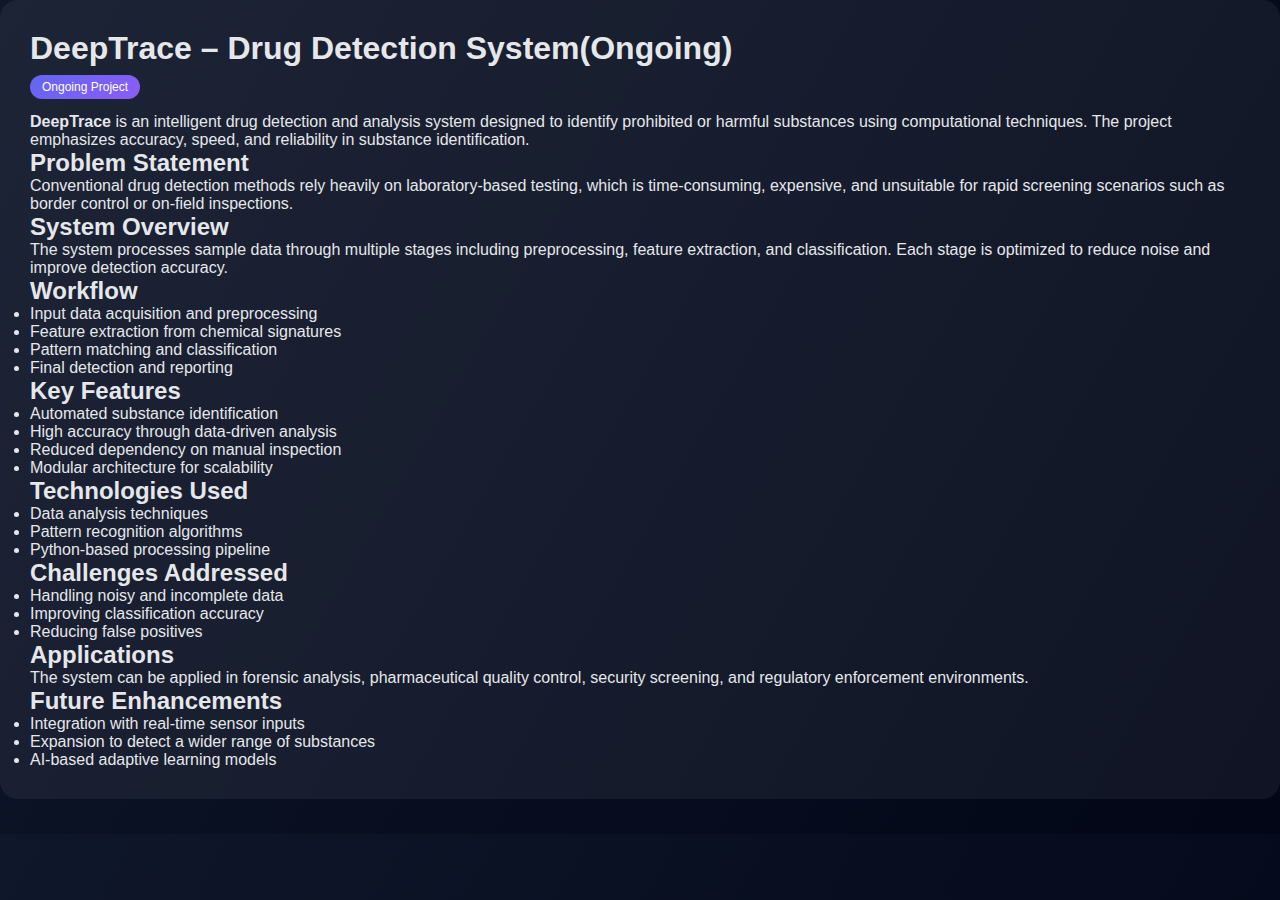
<file: deeptrace.html>
<!DOCTYPE html>
<html lang="en">
<head>
    <meta charset="UTF-8">
    <title>DeepTrace – Drug Detection System</title>
    <link rel="stylesheet" href="../style.css">
</head>
<body>
<section class = "glass">
<h1>DeepTrace – Drug Detection System(Ongoing)</h1>
<span class="badge">Ongoing Project</span>

<p>
    <strong>DeepTrace</strong> is an intelligent drug detection and analysis system
    designed to identify prohibited or harmful substances using computational
    techniques. The project emphasizes accuracy, speed, and reliability in
    substance identification.
</p>

<h2>Problem Statement</h2>
<p>
    Conventional drug detection methods rely heavily on laboratory-based testing,
    which is time-consuming, expensive, and unsuitable for rapid screening
    scenarios such as border control or on-field inspections.
</p>

<h2>System Overview</h2>
<p>
    The system processes sample data through multiple stages including preprocessing,
    feature extraction, and classification. Each stage is optimized to reduce noise
    and improve detection accuracy.
</p>

<h2>Workflow</h2>
<ul>
    <li>Input data acquisition and preprocessing</li>
    <li>Feature extraction from chemical signatures</li>
    <li>Pattern matching and classification</li>
    <li>Final detection and reporting</li>
</ul>

<h2>Key Features</h2>
<ul>
    <li>Automated substance identification</li>
    <li>High accuracy through data-driven analysis</li>
    <li>Reduced dependency on manual inspection</li>
    <li>Modular architecture for scalability</li>
</ul>

<h2>Technologies Used</h2>
<ul>
    <li>Data analysis techniques</li>
    <li>Pattern recognition algorithms</li>
    <li>Python-based processing pipeline</li>
</ul>

<h2>Challenges Addressed</h2>
<ul>
    <li>Handling noisy and incomplete data</li>
    <li>Improving classification accuracy</li>
    <li>Reducing false positives</li>
</ul>

<h2>Applications</h2>
<p>
    The system can be applied in forensic analysis, pharmaceutical quality control,
    security screening, and regulatory enforcement environments.
</p>

<h2>Future Enhancements</h2>
<ul>
    <li>Integration with real-time sensor inputs</li>
    <li>Expansion to detect a wider range of substances</li>
    <li>AI-based adaptive learning models</li>
</ul>
</section>
</file>
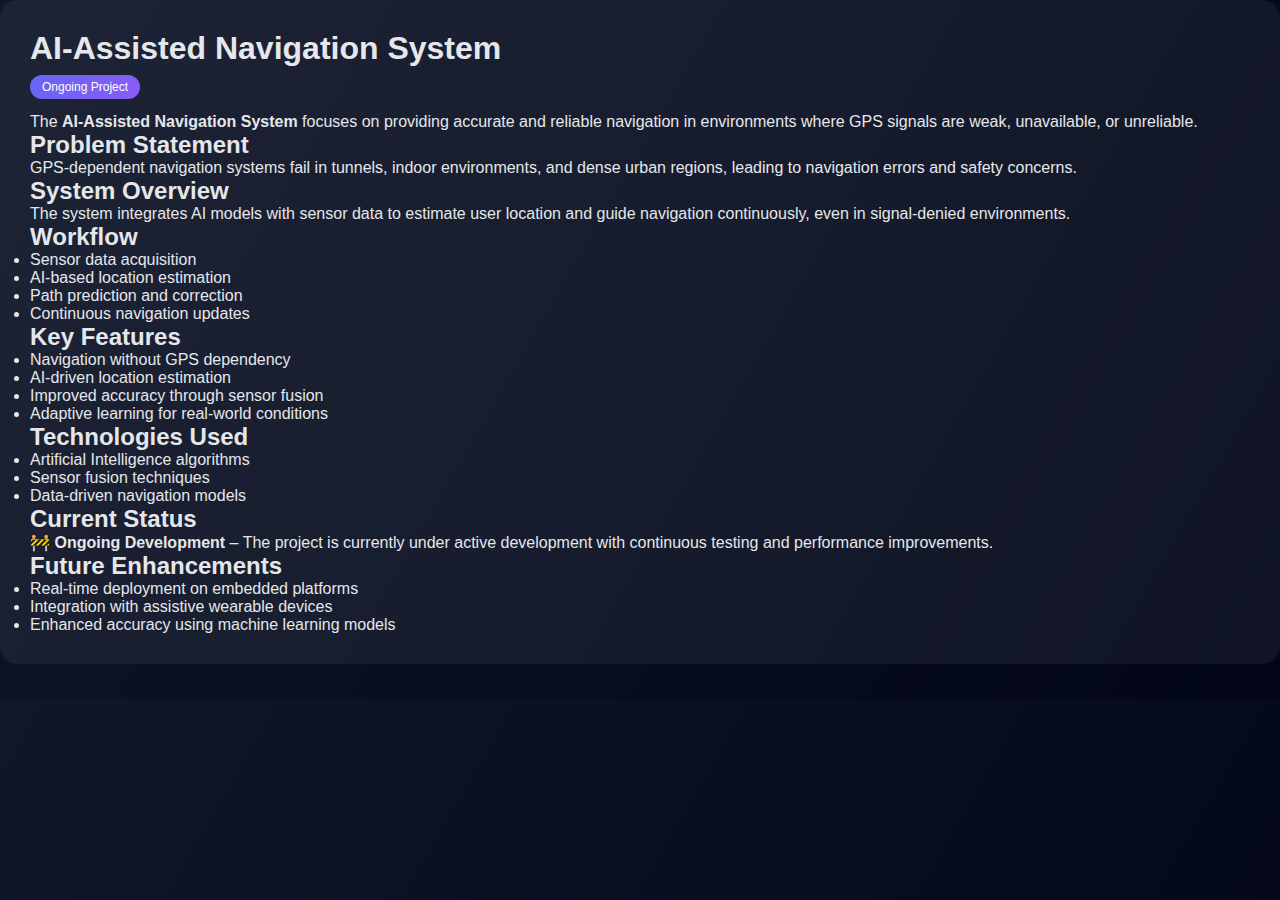
<file: navigation.html>
<!DOCTYPE html>
<html lang="en">
<head>
    <meta charset="UTF-8">
    <title>AI-Assisted Navigation (Ongoing)</title>
    <link rel="stylesheet" href="../style.css">
</head>
<body>
<section class  = "glass"> 
    


<h1>AI-Assisted Navigation System</h1>
<span class="badge">Ongoing Project</span>

<p>
    The <strong>AI-Assisted Navigation System</strong> focuses on providing accurate
    and reliable navigation in environments where GPS signals are weak, unavailable,
    or unreliable.
</p>

<h2>Problem Statement</h2>
<p>
    GPS-dependent navigation systems fail in tunnels, indoor environments, and
    dense urban regions, leading to navigation errors and safety concerns.
</p>

<h2>System Overview</h2>
<p>
    The system integrates AI models with sensor data to estimate user location and
    guide navigation continuously, even in signal-denied environments.
</p>

<h2>Workflow</h2>
<ul>
    <li>Sensor data acquisition</li>
    <li>AI-based location estimation</li>
    <li>Path prediction and correction</li>
    <li>Continuous navigation updates</li>
</ul>

<h2>Key Features</h2>
<ul>
    <li>Navigation without GPS dependency</li>
    <li>AI-driven location estimation</li>
    <li>Improved accuracy through sensor fusion</li>
    <li>Adaptive learning for real-world conditions</li>
</ul>

<h2>Technologies Used</h2>
<ul>
    <li>Artificial Intelligence algorithms</li>
    <li>Sensor fusion techniques</li>
    <li>Data-driven navigation models</li>
</ul>

<h2>Current Status</h2>
<p>
    🚧 <strong>Ongoing Development</strong> – The project is currently under active
    development with continuous testing and performance improvements.
</p>

<h2>Future Enhancements</h2>
<ul>
    <li>Real-time deployment on embedded platforms</li>
    <li>Integration with assistive wearable devices</li>
    <li>Enhanced accuracy using machine learning models</li>
</ul>
</section>
</file>
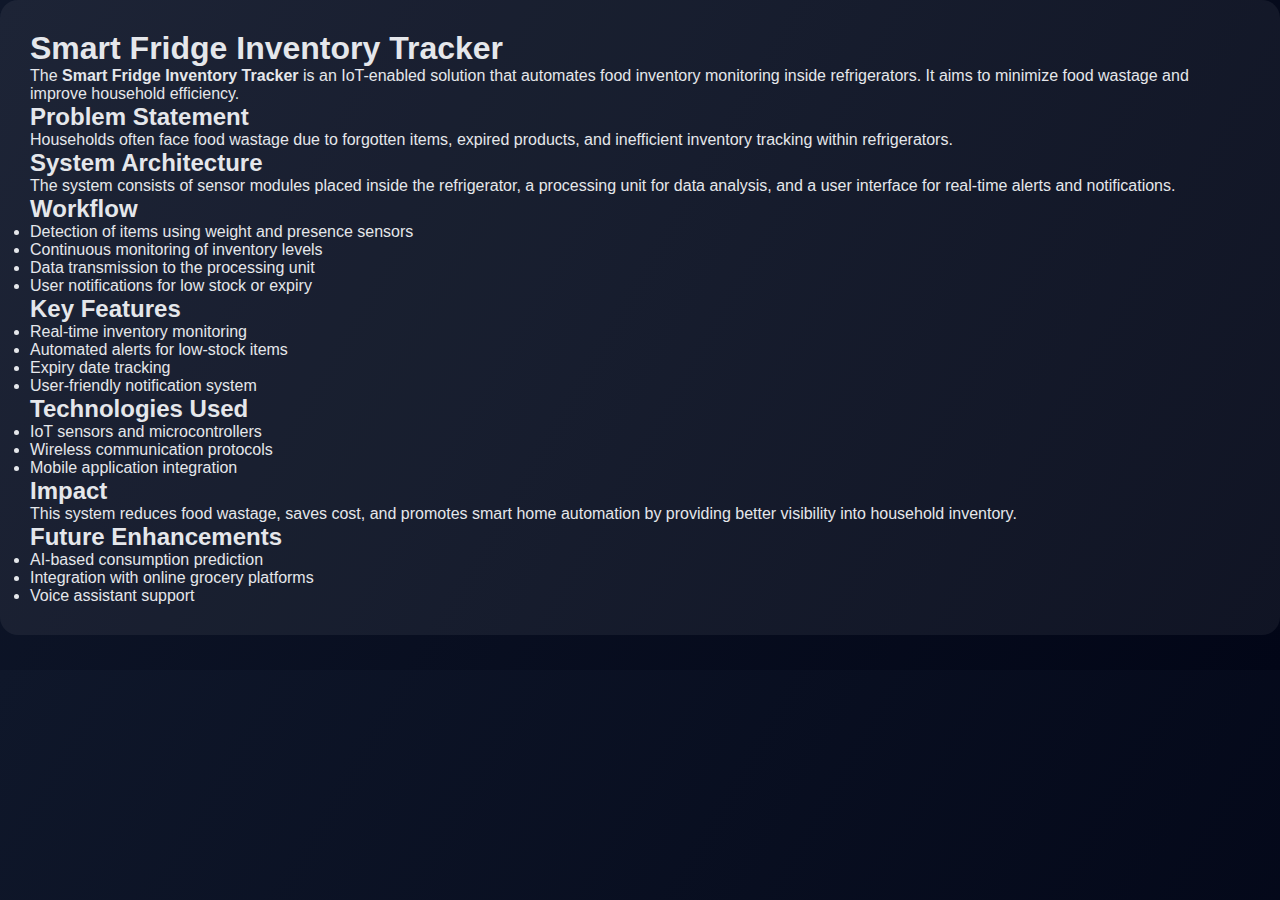
<file: smart-fridge.html>
<!DOCTYPE html>
<html lang="en">
<head>
    <meta charset="UTF-8">
    <title>Smart Fridge Inventory Tracker</title>
    <link rel="stylesheet" href="../style.css">
</head>
<body>
<section class = "glass">
<h1>Smart Fridge Inventory Tracker</h1>

<p>
    The <strong>Smart Fridge Inventory Tracker</strong> is an IoT-enabled solution
    that automates food inventory monitoring inside refrigerators. It aims to
    minimize food wastage and improve household efficiency.
</p>

<h2>Problem Statement</h2>
<p>
    Households often face food wastage due to forgotten items, expired products,
    and inefficient inventory tracking within refrigerators.
</p>

<h2>System Architecture</h2>
<p>
    The system consists of sensor modules placed inside the refrigerator, a
    processing unit for data analysis, and a user interface for real-time alerts
    and notifications.
</p>

<h2>Workflow</h2>
<ul>
    <li>Detection of items using weight and presence sensors</li>
    <li>Continuous monitoring of inventory levels</li>
    <li>Data transmission to the processing unit</li>
    <li>User notifications for low stock or expiry</li>
</ul>

<h2>Key Features</h2>
<ul>
    <li>Real-time inventory monitoring</li>
    <li>Automated alerts for low-stock items</li>
    <li>Expiry date tracking</li>
    <li>User-friendly notification system</li>
</ul>

<h2>Technologies Used</h2>
<ul>
    <li>IoT sensors and microcontrollers</li>
    <li>Wireless communication protocols</li>
    <li>Mobile application integration</li>
</ul>

<h2>Impact</h2>
<p>
    This system reduces food wastage, saves cost, and promotes smart home automation
    by providing better visibility into household inventory.
</p>

<h2>Future Enhancements</h2>
<ul>
    <li>AI-based consumption prediction</li>
    <li>Integration with online grocery platforms</li>
    <li>Voice assistant support</li>
</ul>
</section>
</file>
<file: style.css>
* {
    margin: 0;
    padding: 0;
    box-sizing: border-box;
    font-family: "Segoe UI", Poppins, sans-serif;
}

body {
    background: linear-gradient(120deg, #0f172a, #020617);
    color: #e5e7eb;
}
.top-profile {
    text-align: center;
    padding: 60px 20px;
    display: flex;
    flex-direction: column;
    align-items: center;
}


.profile-img {
    width: 350x;          /* slightly bigger */
    height: 350px;
    border-radius: 50%;
    border: 4px solid #6366f1;
    box-shadow: 0 15px 35px rgba(99,102,241,0.6);
    margin: 0 auto 20px;   /* centers the image */
    display: block;        /* required for centering */
}

.top-links a {
    display: inline-block;
    margin: 10px;
    padding: 14px 32px;          /* bigger button */
    border-radius: 30px;
    background: linear-gradient(135deg, #6366f1, #8b5cf6);
    color: #fff;
    text-decoration: none;
    font-weight: 700;
    font-size: 17px;             /* makes text bigger */
    box-shadow: 0 10px 25px rgba(99,102,241,0.5);
}

.top-links a:hover {
    transform: translateY(-2px);
    box-shadow: 0 14px 35px rgba(99,102,241,0.7);
}


/* CONTENT */
.container {
    max-width: 1000px;
    margin: auto;
    padding: 20px;
}

/* GLASS CARD */
.glass {
    background: rgba(255,255,255,0.06);
    border-radius: 18px;
    padding: 30px;
    margin-bottom: 35px;
}

/* ABOUT */
.about-me p {
    margin-bottom: 14px;
    line-height: 1.8;
}

.about-me strong {
    color: #c7d2fe;
}

/* PROJECTS */
.project-card {
    background: rgba(0,0,0,0.35);
    padding: 20px;
    border-radius: 14px;
    margin-bottom: 18px;
}

.project-card a {
    color: #93c5fd;
    text-decoration: none;
    font-weight: 600;
}

/* ===== PROJECT COLOR THEMES ===== */

/* DeepTrace – Drug Detection (Red / Orange) */
.project-deeptrace {
    border-left: 6px solid #ef4444;
    background: linear-gradient(
        135deg,
        rgba(239, 68, 68, 0.12),
        rgba(255, 255, 255, 0.04)
    );
}

/* Smart Fridge – IoT (Green / Teal) */
.project-fridge {
    border-left: 6px solid #22c55e;
    background: linear-gradient(
        135deg,
        rgba(34, 197, 94, 0.12),
        rgba(255, 255, 255, 0.04)
    );
}

/* AI Navigation – AI / Tech (Blue / Purple) */
.project-navigation {
    border-left: 6px solid #6366f1;
    background: linear-gradient(
        135deg,
        rgba(99, 102, 241, 0.12),
        rgba(255, 255, 255, 0.04)
    );
}

.project-deeptrace h1,
.project-deeptrace h2 {
    color: #fecaca;
}

.project-fridge h1,
.project-fridge h2 {
    color: #bbf7d0;
}

.project-navigation h1,
.project-navigation h2 {
    color: #c7d2fe;
}

/* ===== FORCE PROJECT BACKGROUND COLORS ===== */

/* DeepTrace – RED THEME */
.project-deeptrace {
    background-color: #3b0d0d !important;
    border: 2px solid #ef4444;
}

/* Smart Fridge – GREEN THEME */
.project-fridge {
    background-color: #0f3d2e !important;
    border: 2px solid #22c55e;
}

/* AI Navigation – BLUE THEME */
.project-navigation {
    background-color: #0b163f !important;
    border: 2px solid #6366f1;
}
 

 
.ieee {
    border-left: 5px solid #f472b6;
}

.ongoing {
     border-left: 5px solid #f472b6;
}
.sih {
     border-left: 5px solid #22d3ee;
}
.naac {
      border-left: 5px solid #22d3ee;
}
.iot {
     border-left: 5px solid #f472b6;
}

/* ===== SINGLE OUTPUT IMAGE STYLE (NO DESIGN CHANGE) ===== */

.single-output {
    width: 100%;
    max-width: 500px;
    margin-top: 15px;
    border-radius: 12px;
    border: 1px solid rgba(255,255,255,0.2);
}


/* CERTIFICATIONS */


.clean-cert {
    display: grid;
    grid-template-columns: repeat(auto-fit, minmax(240px, 1fr));
    gap: 24px;
    margin-top: 20px;
}

.cert-card-clean {
    background: linear-gradient(145deg, #020617, #111827);
    border-radius: 18px;
    padding: 28px 22px;
    text-decoration: none;
    color: #e5e7eb;
    text-align: center;
    border: 1px solid rgba(255,255,255,0.12);
    transition: transform 0.3s ease, box-shadow 0.3s ease;
}

.cert-card-clean:hover {
    transform: translateY(-6px);
    box-shadow: 0 18px 40px rgba(99,102,241,0.45);
}

.cert-icon {
    width: 52px;
    height: 52px;
    margin: 0 auto 14px;
    border-radius: 14px;
    display: flex;
    align-items: center;
    justify-content: center;
    font-size: 24px;
    background: linear-gradient(135deg, #6366f1, #8b5cf6);
    box-shadow: 0 10px 22px rgba(99,102,241,0.6);
}

.cert-card-clean h3 {
    font-size: 16px;
    margin-bottom: 6px;
    color: #e0e7ff;
}

.cert-card-clean p {
    font-size: 14px;
    color: #c7d2fe;
    opacity: 0.9;
}

/* ===== PROJECT PAGE STYLES ===== */

.output-container {
    margin-top: 16px;
    text-align: center;
}

.output-container img {
    width: 100%;
    max-width: 500px;
    border-radius: 12px;
    border: 1px solid rgba(255,255,255,0.25);
}

.badge {
    display: inline-block;
    margin: 8px 0 14px;
    padding: 5px 12px;
    font-size: 12px;
    border-radius: 12px;
    background: linear-gradient(135deg, #6366f1, #8b5cf6);
    color: #ffffff;
}



/* ================= FOOTER ================= */

.footer {
    text-align: center;
    padding: 40px 20px;
    background: rgba(255,255,255,0.06);
    margin-top: 60px;
}

.footer-name {
    font-size: 16px;
    font-weight: 600;
    margin-bottom: 14px;
    color: #ffffff;
}

.footer-links {
    margin-bottom: 14px;
}

.footer-links a {
    margin: 0 14px;
    color: #ffffff;        /* SAME COLOR FOR ALL */
    font-weight: 600;
    font-size: 15px;
    text-decoration: none;
    opacity: 1;
}

.footer-links a:hover {
    color: #a5b4fc;        /* SAME HOVER FOR ALL */
}

.footer-copy {
    font-size: 13px;
    opacity: 0.75;
    color: #ffffff;
}
</file>
